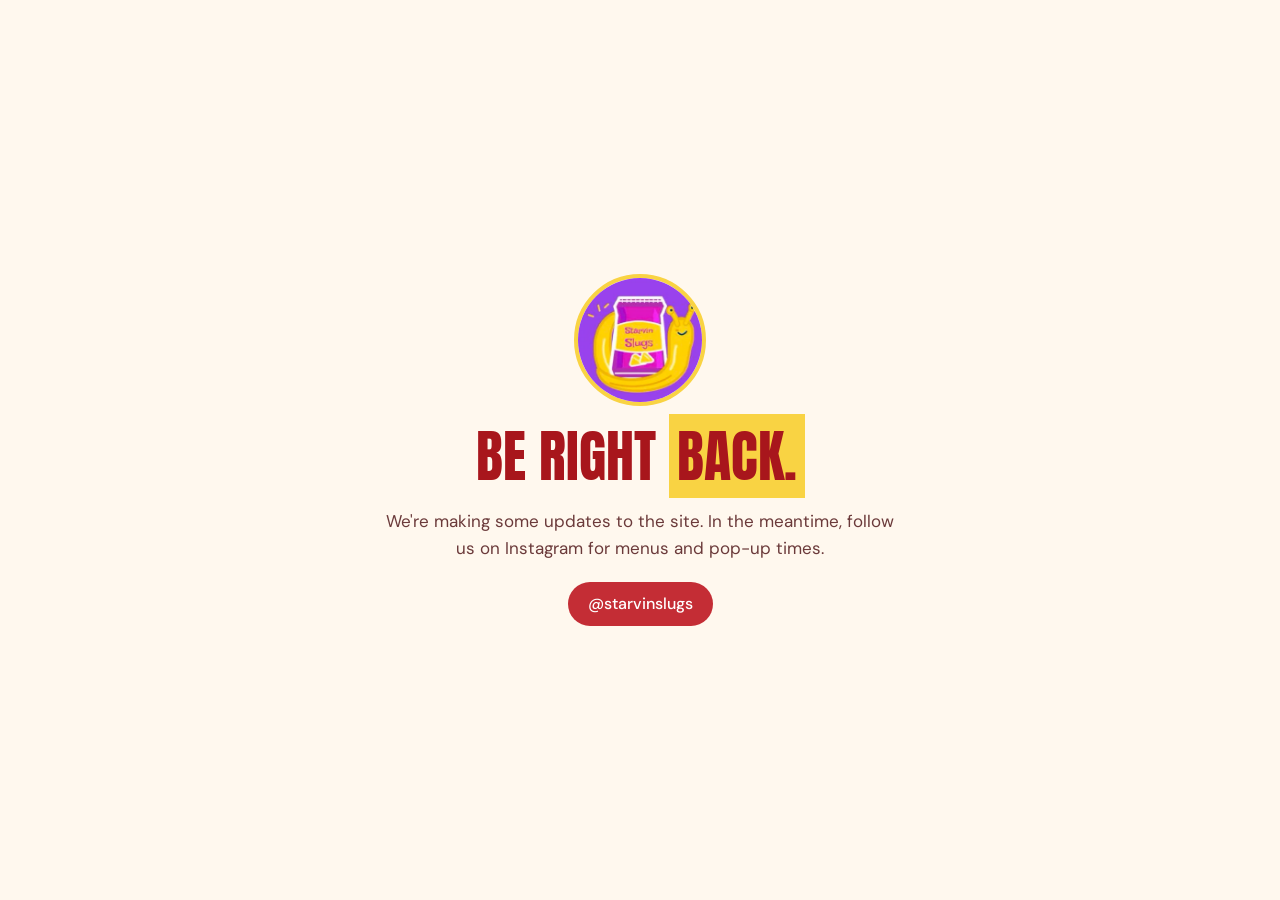
<file: maintenance.html>
<!doctype html>
<html lang="en">
<head>
  <meta charset="utf-8">
  <meta name="viewport" content="width=device-width, initial-scale=1">
  <title>StarvinSlugs — Be right back</title>
  <meta name="robots" content="noindex">
  <meta name="theme-color" content="#FFF8EE">
  <link rel="icon" href="/logo.png?v=2">
  <link rel="apple-touch-icon" href="/logo.png?v=2">
  <link rel="preconnect" href="https://fonts.googleapis.com">
  <link rel="preconnect" href="https://fonts.gstatic.com" crossorigin>
  <link href="https://fonts.googleapis.com/css2?family=Anton&family=DM+Sans:wght@400;500;600&display=swap" rel="stylesheet">
  <style>
    /* Colors taken from the logo: red bag background, yellow slug, dark red outline */
    :root {
      --red: #e2434a;
      --red-dark: #a8161c;
      --button: #c42d35;
      --button-hover: #a8161c;
      --yellow: #f9d343;
      --bg: #fff8ee;
      --muted: #6b3a3a;
    }
    * { box-sizing: border-box; }
    body {
      margin: 0;
      min-height: 100vh;
      display: flex;
      align-items: center;
      justify-content: center;
      padding: 24px 16px;
      background: var(--bg);
      color: var(--red-dark);
      font-family: "DM Sans", system-ui, sans-serif;
      text-align: center;
    }
    main { max-width: 520px; display: flex; flex-direction: column; align-items: center; gap: 20px; }
    img { width: 132px; height: 132px; border-radius: 50%; object-fit: cover; border: 4px solid var(--yellow); }
    h1 {
      margin: 0;
      font-family: "Anton", Impact, sans-serif;
      font-weight: 400;
      font-size: clamp(36px, 8vw, 56px);
      line-height: 1.1;
      text-transform: uppercase;
    }
    h1 span { background: var(--yellow); color: var(--red-dark); padding: 0 8px; }
    p { margin: 0; font-size: 17px; line-height: 1.6; color: var(--muted); }
    a {
      display: inline-flex;
      align-items: center;
      height: 44px;
      padding: 0 20px;
      border-radius: 999px;
      background: var(--button);
      color: #fff;
      font-weight: 500;
      text-decoration: none;
    }
    a:hover { background: var(--button-hover); }
  </style>
</head>
<body>
  <main>
    <img src="/logo.png?v=2" alt="StarvinSlugs logo">
    <h1>Be right <span>back.</span></h1>
    <p>We're making some updates to the site. In the meantime, follow us on Instagram for menus and pop-up times.</p>
    <a href="https://www.instagram.com/starvinslugs/" target="_blank" rel="noopener noreferrer">@starvinslugs</a>
  </main>
  <script>
    // Show a clean address (starvinslugs.com) instead of /maintenance.html?utm_...
    if (location.pathname !== "/" || location.search) {
      history.replaceState(null, "", "/");
    }
  </script>
</body>
</html>
</file>
